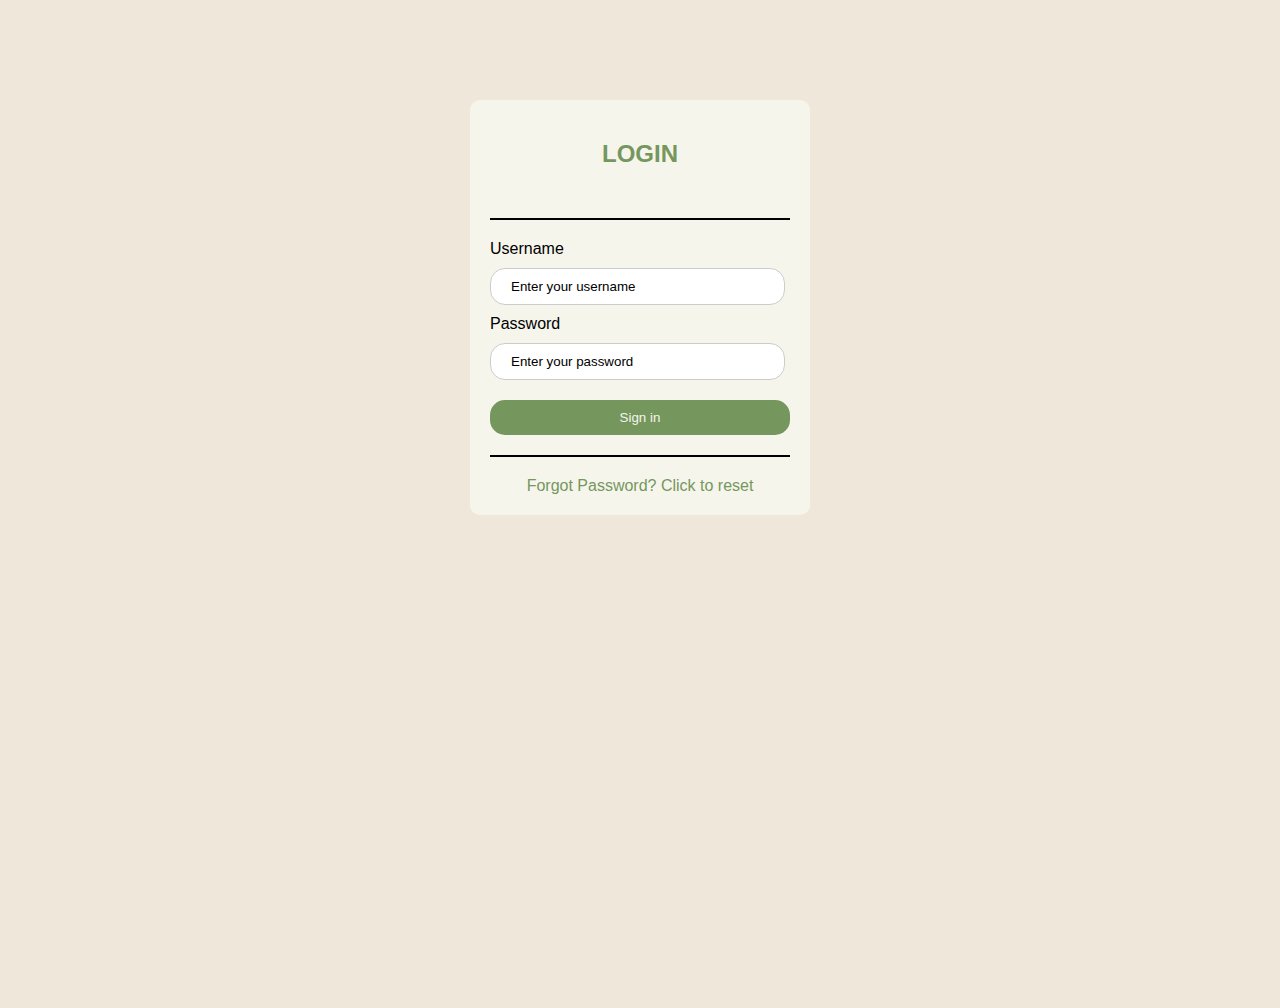
<file: index.html>
<!DOCTYPE html>
<html lang="en">
<head>
    <meta charset="UTF-8">
    <meta name="viewport" content="width=device-width, initial-scale=1.0">
    <link rel="stylesheet" href="style.css">
    <title>Login</title>
</head>
<body>
    <div class="login-container">
        <h2>LOGIN</h2>
        <hr class="separator">
        <form action="home.html">
            <label for="username">Username</label>
            <input type="text" id="username" name="username" placeholder="Enter your username">
            <label for="password">Password</label>
            <input type="password" id="password" name="password" placeholder="Enter your password">
            <input type="submit" value="Sign in">
            <hr class="separator">
            <div class="forgot-password">
                <a href="forgot_password.html">Forgot Password? Click to reset</a>
            </div>
        </form>
    </div>
</body>
</html>
</file>
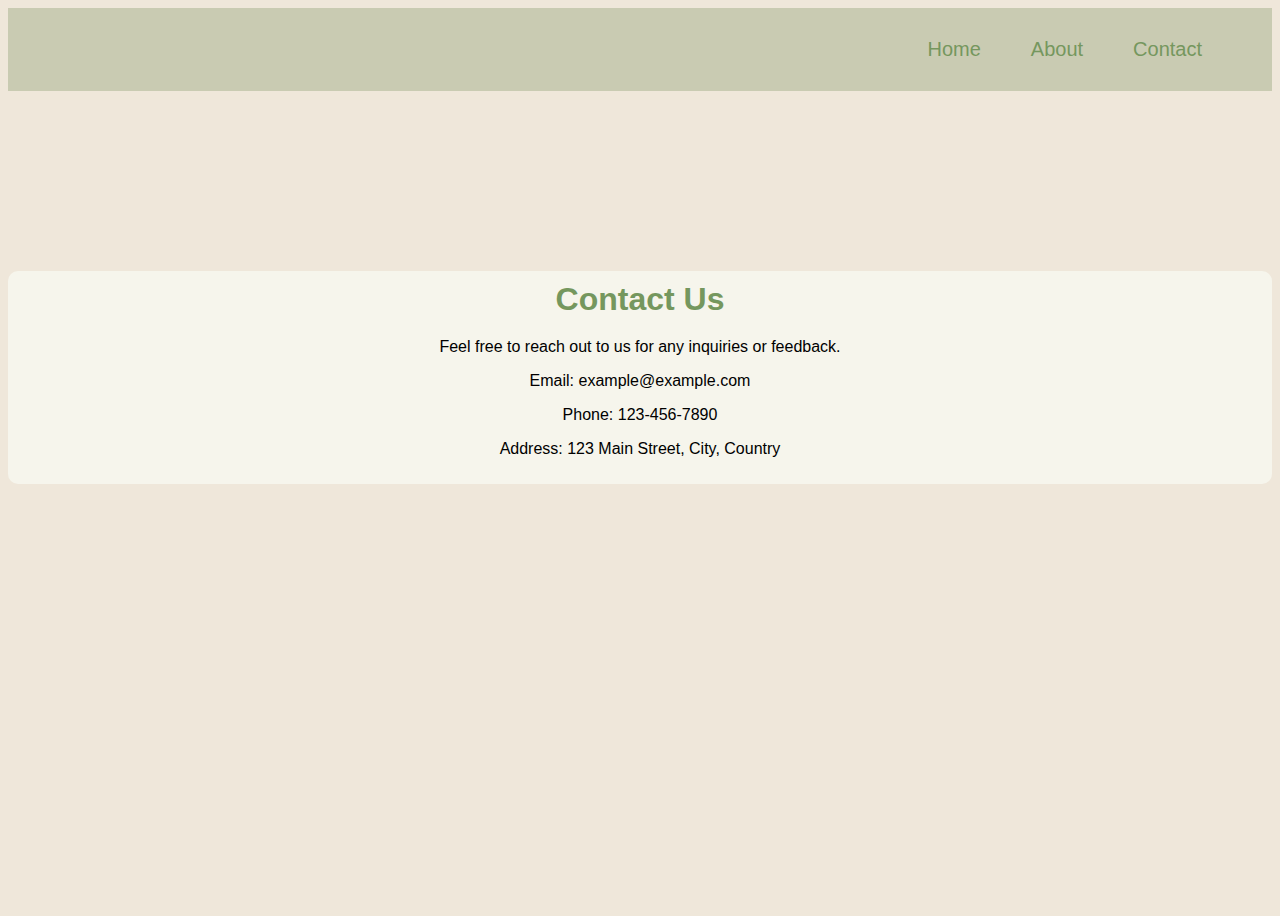
<file: contact.html>
<!DOCTYPE html>
    <html lang="en">
    <head>
        <meta charset="UTF-8">
        <meta name="viewport" content="width=device-width, initial-scale=1.0">
        <link rel="stylesheet" href="style.css">
        <title>Contact Us</title>
    </head>
    <body>
        <nav>
            <ul class="navigation">
                <li id="nav-arrows">
                    <a href="home.html" id="backButton">&lt;</a>
                </li>
                <li><a href="home.html">Home</a></li>
                <li><a href="about.html">About</a></li>
                <li><a href="contact.html">Contact</a></li>
            </ul>
        </nav>
        <div class="contact-container">
            <div class="contact-content">
                <h1>Contact Us</h1>
                <p>Feel free to reach out to us for any inquiries or feedback.</p>
                <p>Email: example@example.com</p>
                <p>Phone: 123-456-7890</p>
                <p>Address: 123 Main Street, City, Country</p>
            </div>
        </div>    
    </body>
    </html>
</file>
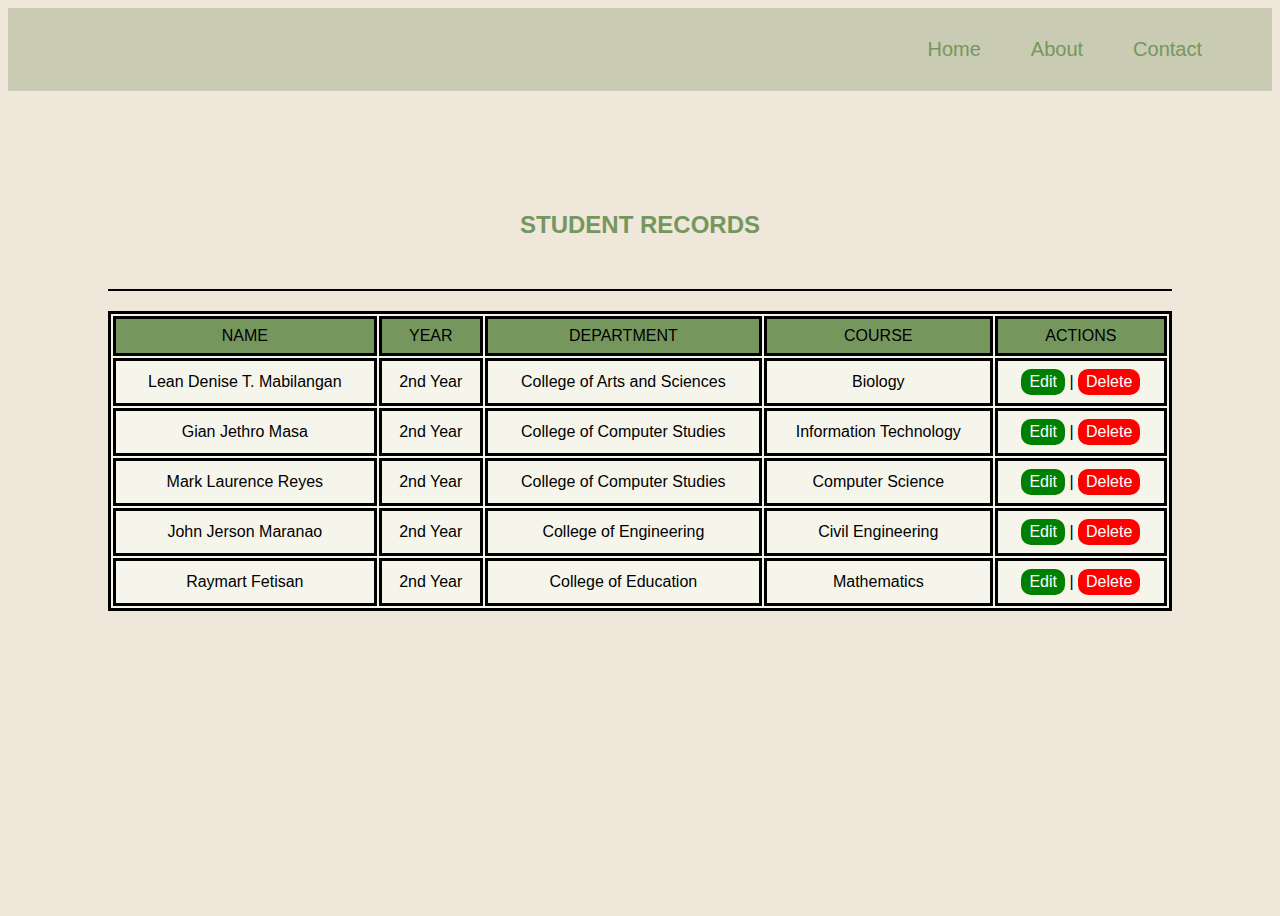
<file: home.html>
<!DOCTYPE html>
<html lang="en">
<head>
    <meta charset="UTF-8">
    <meta name="viewport" content="width=device-width, initial-scale=1.0">
    <link rel="stylesheet" href="style.css">
    <title>Home</title>
</head>
<body class="home-page">
    <nav>
        <ul class="navigation">
            <li id="nav-arrows">
                <a href="index.html" id="backButton">&lt;</a>
            </li>
            <li><a href="home.html">Home</a></li>
            <li><a href="about.html">About</a></li>
            <li><a href="contact.html">Contact</a></li>
        </ul>
    </nav>
    <main>
        <table class="custom-table">
            <h2>STUDENT RECORDS</h2>
            <hr class="separator"> 
            <tbody>
                <tr class="green-row">
                    <td>NAME</td>
                    <td>YEAR</td>
                    <td>DEPARTMENT</td>
                    <td>COURSE</td>
                    <td>ACTIONS</td>
                </tr>
                <tr>
                    <td>Lean Denise T. Mabilangan</td>
                    <td>2nd Year</td>
                    <td>College of Arts and Sciences</td>
                    <td>Biology</td>
                    <td>
                        <span class="edit-btn-container">
                        <a href="#" class="edit-btn">Edit</a>
                    </span> | 
                    <span class="delete-btn-container">
                        <a href="#" class="delete-btn">Delete</a>
                    </span>
                </tr>
                <tr>
                    <td>Gian Jethro Masa</td>
                    <td>2nd Year</td>
                    <td>College of Computer Studies</td>
                    <td>Information Technology</td>
                    <td>
                        <span class="edit-btn-container">
                        <a href="#" class="edit-btn">Edit</a>
                    </span> | 
                    <span class="delete-btn-container">
                        <a href="#" class="delete-btn">Delete</a>
                    </span>
                </tr>
                <tr>
                    <td>Mark Laurence Reyes</td>
                    <td>2nd Year</td>
                    <td>College of Computer Studies</td>
                    <td>Computer Science</td>
                    <td>
                        <span class="edit-btn-container">
                        <a href="#" class="edit-btn">Edit</a>
                    </span> | 
                    <span class="delete-btn-container">
                        <a href="#" class="delete-btn">Delete</a>
                    </span>
                </tr>
                <tr>
                    <td>John Jerson Maranao</td>
                    <td>2nd Year</td>
                    <td>College of Engineering</td>
                    <td>Civil Engineering</td>
                    <td>
                        <span class="edit-btn-container">
                        <a href="#" class="edit-btn">Edit</a>
                    </span> | 
                    <span class="delete-btn-container">
                        <a href="#" class="delete-btn">Delete</a>
                    </span>
                </tr>
                <tr>
                    <td>Raymart Fetisan</td>
                    <td>2nd Year</td>
                    <td>College of Education</td>
                    <td>Mathematics</td>
                    <td>
                            <span class="edit-btn-container">
                        <a href="#" class="edit-btn">Edit</a>
                    </span> | 
                    <span class="delete-btn-container">
                        <a href="#" class="delete-btn">Delete</a>
                    </span>
                </tr>
            </tbody>
        </table>
    </main>

</body>
</html>
</file>
<file: style.css>
body {
        background-color:#efe7da;
        font-family: Arial, sans-serif;
        height: 100vh;
    }

    .login-container {
        width: 300px;
        margin: 100px auto;
        padding: 20px;
        background-color:#f6f5ec;
        border-radius: 10px;
        box-shadow: 0 0 10  px rgba(0,0,0,0.1);
    }

    .login-container h2 {
        text-align: center;
        margin-bottom: 20px;
        color: #75975e;
    }

    .login-container label {
        text-align: left;
        width: 100%;
    }

    .login-container input[type="text"],
    .login-container input[type="password"] {
        width: calc(100% - 5px);
        padding: 10px 20px; 
        margin: 10px 0;
        border: 1px solid #ccc;
        border-radius: 15px;
        box-sizing: border-box;
    }

    .login-container input[type="submit"] {
        width: 100%;
        padding: 10px;
        margin-top: 10px;
        background-color: #75975e ;
        border: none;
        border-radius: 15px;
        color: #f6f5ec;
        cursor: pointer;
    }

    .login-container input[type="text"]::placeholder,
    .login-container input[type="password"]::placeholder {
        color: black;
    }

    .login-container input[type="text"]:focus::placeholder,
    .login-container input[type="password"]:focus::placeholder {
        color: transparent;
    }

    .separator {
        width: 100%; 
        margin-top: 20px; 
        margin-bottom: 20px;
        border: none;
        border-top: 2px solid black; 
    }

    .forgot-password {
        text-align: center; 
        margin-top: 10px; 
    }

    .forgot-password a {
        color: #75975e;
        text-decoration: none;
    }


    nav {
        display: flex;
        justify-content: flex-end; 
        align-items: center;
        padding: 30px;
        background-color: #c9cbb2;
    }

    nav ul {
        list-style-type: none; 
        margin: 0;
        padding: 0;
        display: inline-flex;
    }

    nav li {
        margin-left: 10px;
        margin-right: 40px; 
    }

    nav li a {
        text-decoration: none;
        color: #75975e;
        transition: color  0.3s;
        font-size: 20px;
    }

    nav li a:hover {
        color: #fff;
    }

    main {
        padding: 100px;
    }

    #backButton,
    #forwardButton {
        margin-right: 50px;
        font-size: 20px;
    }

    #nav-arrows {
        margin-right: auto; 
        margin-right: 950px;
    }

    body.home-page {
        background-color:#efe7da;
    }

    .custom-table {
        border-collapse: separate;
        border-style: solid;
        width: 100%;
        background-color: #f6f5ec;
        border:  3px solid black;
    }

    .custom-table td, .custom-table th {
        border: 3px solid black;
        padding: 8px;
        text-align: center;
    }

    h2 {
        text-align: center;
        color: #75975e;
        padding-bottom: 30px;
    }

    .green-row {
        background-color: #75975e;
    }

    .edit-btn {
        color: green;
    }

    .delete-btn {
        color:  red;
    }

    .edit-btn-container {
        display: inline-block;
        padding: 4px 8px;
        border-radius: 10px;
        background-color: green;
    }

    .delete-btn-container {
        display: inline-block;
        padding: 4px 8px;
        border-radius: 10px;
        background-color: red;
    }

    .edit-btn,
    .delete-btn {
        color: white;
        text-decoration: none;
    }

    .about-container {
        text-align: center;
        display: flex;
        flex-direction: column;
        justify-content: center; 
        margin-top: 180px;
        background-color: #f6f5ec;
        border-radius: 10px;
    }

    .about-content {
        padding: 20px;
        max-width: 400px;
        margin: auto;
    }
    
    h1 {
        color: #75975e;
        margin: auto; 
        margin-bottom: 60px; 
    }

    .contact-container {
        text-align: center;
        display: flex;
        justify-content: center;
        align-items: center;
        margin-top: 180px;
        background-color: #f6f5ec;
        border-radius: 10px ;
    }


.contact-content { 
    padding: 10px;
    margin: auto; 
    border-radius: 10px;
    
}

h1 {
    color: #75975e;
    margin-bottom: 20px;
}
</file>
